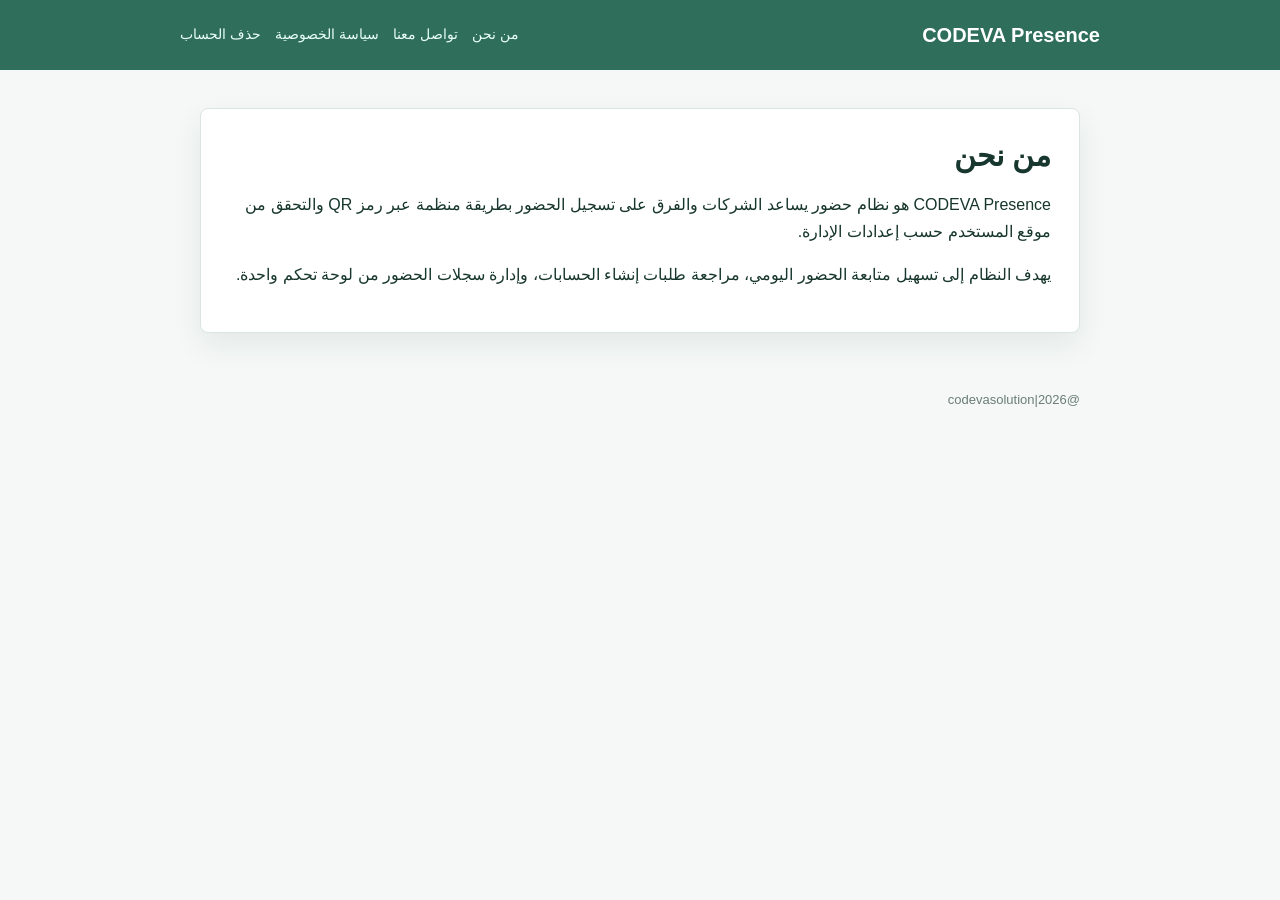
<file: static/pages/about.html>
<!doctype html>
<html lang="ar" dir="rtl">
  <head>
    <meta charset="utf-8">
    <meta name="viewport" content="width=device-width, initial-scale=1">
    <title>من نحن - CODEVA Presence</title>
    <link rel="stylesheet" href="/static/pages/site.css">
  </head>
  <body>
    <header class="topbar">
      <nav class="nav">
        <div class="brand">CODEVA Presence</div>
        <div class="links">
          <a href="/about">من نحن</a>
          <a href="/contact">تواصل معنا</a>
          <a href="/privacy">سياسة الخصوصية</a>
          <a href="/delete-account">حذف الحساب</a>
        </div>
      </nav>
    </header>

    <main class="wrap">
      <section class="panel">
        <h1>من نحن</h1>
        <p>
          CODEVA Presence هو نظام حضور يساعد الشركات والفرق على تسجيل الحضور
          بطريقة منظمة عبر رمز QR والتحقق من موقع المستخدم حسب إعدادات الإدارة.
        </p>
        <p>
          يهدف النظام إلى تسهيل متابعة الحضور اليومي، مراجعة طلبات إنشاء
          الحسابات، وإدارة سجلات الحضور من لوحة تحكم واحدة.
        </p>


      </section>
    </main>

    <footer class="footer">
     @2026|codevasolution
    </footer>
  </body>
</html>
</file>
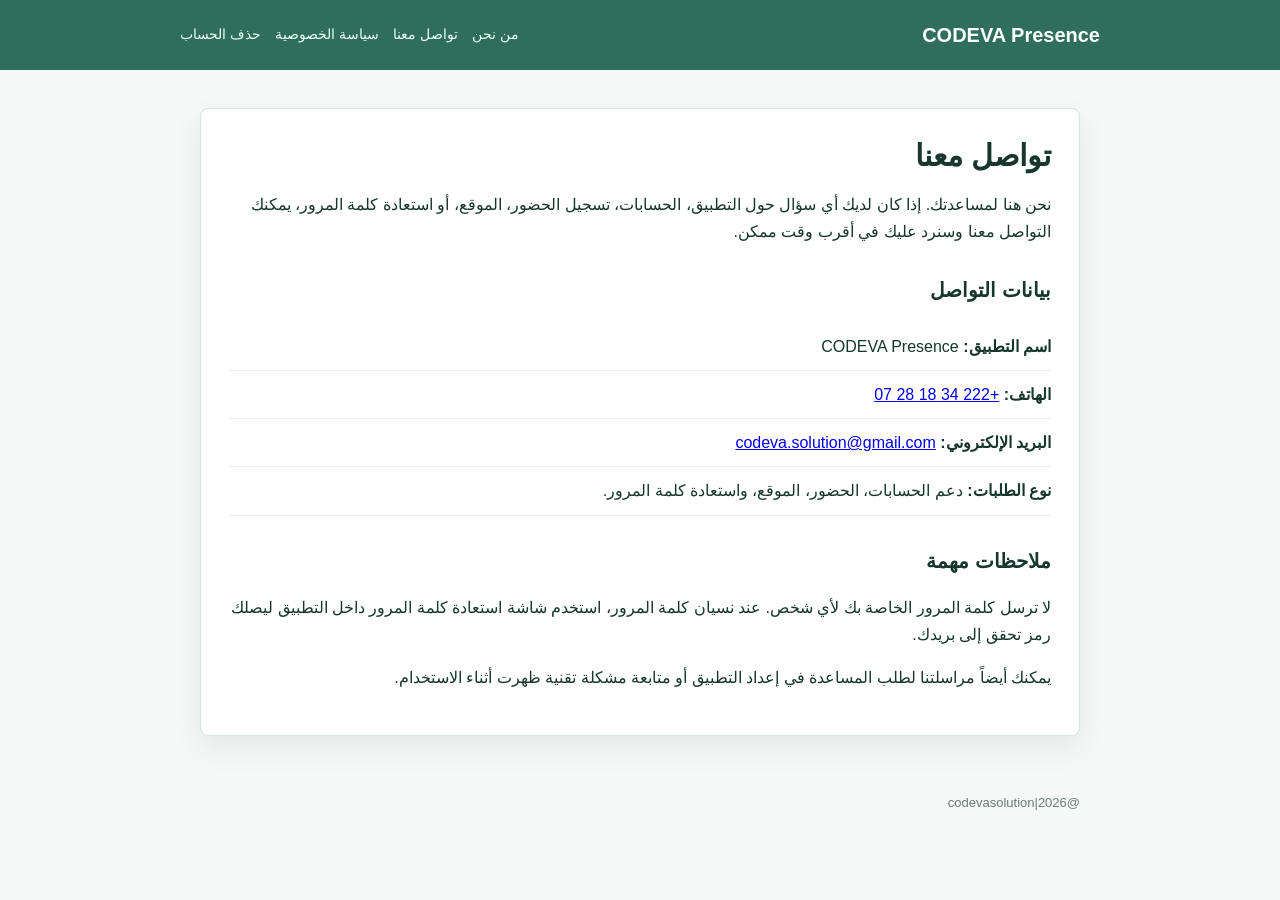
<file: static/pages/contact.html>
<!doctype html>
<html lang="ar" dir="rtl">
  <head>
    <meta charset="utf-8">
    <meta name="viewport" content="width=device-width, initial-scale=1">
    <title>تواصل معنا - CODEVA Presence</title>
    <link rel="stylesheet" href="/static/pages/site.css">
  </head>
  <body>
    <header class="topbar">
      <nav class="nav">
        <div class="brand">CODEVA Presence</div>
        <div class="links">
          <a href="/about">من نحن</a>
          <a href="/contact">تواصل معنا</a>
          <a href="/privacy">سياسة الخصوصية</a>
          <a href="/delete-account">حذف الحساب</a>
        </div>
      </nav>
    </header>

    <main class="wrap">
      <section class="panel">
        <h1>تواصل معنا</h1>
        <p>
          نحن هنا لمساعدتك. إذا كان لديك أي سؤال حول التطبيق، الحسابات،
          تسجيل الحضور، الموقع، أو استعادة كلمة المرور، يمكنك التواصل معنا
          وسنرد عليك في أقرب وقت ممكن.
        </p>

        <h2>بيانات التواصل</h2>
        <ul class="contact-list">
          <li><strong>اسم التطبيق:</strong> CODEVA Presence</li>
          <li><strong>الهاتف:</strong> <a href="tel:+22234182807">+222 34 18 28 07</a></li>
          <li><strong>البريد الإلكتروني:</strong> <a href="mailto:codeva.solution@gmail.com">codeva.solution@gmail.com</a></li>
          <li><strong>نوع الطلبات:</strong> دعم الحسابات، الحضور، الموقع، واستعادة كلمة المرور.</li>
        </ul>

        <h2>ملاحظات مهمة</h2>
        <p>
          لا ترسل كلمة المرور الخاصة بك لأي شخص. عند نسيان كلمة المرور، استخدم
          شاشة استعادة كلمة المرور داخل التطبيق ليصلك رمز تحقق إلى بريدك.
        </p>
        <p>
          يمكنك أيضاً مراسلتنا لطلب المساعدة في إعداد التطبيق أو متابعة مشكلة
          تقنية ظهرت أثناء الاستخدام.
        </p>
      </section>
    </main>

    <footer class="footer">
     @2026|codevasolution
    </footer>
  </body>
</html>
</file>
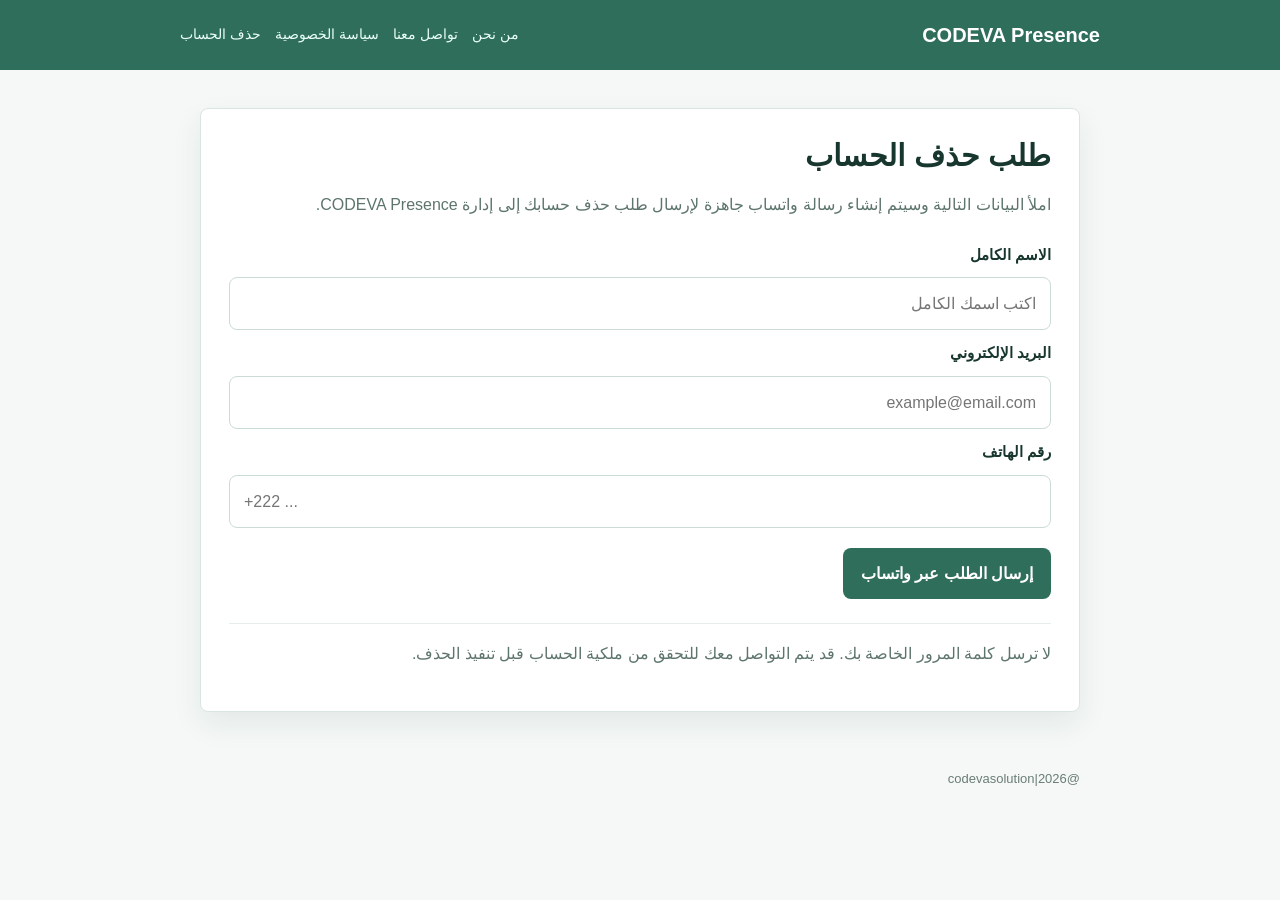
<file: static/pages/delete-account.html>
<!doctype html>
<html lang="ar" dir="rtl">
  <head>
    <meta charset="utf-8">
    <meta name="viewport" content="width=device-width, initial-scale=1">
    <title>طلب حذف الحساب - CODEVA Presence</title>
    <link rel="stylesheet" href="/static/pages/site.css">
  </head>
  <body>
    <header class="topbar">
      <nav class="nav">
        <div class="brand">CODEVA Presence</div>
        <div class="links">
          <a href="/about">من نحن</a>
          <a href="/contact">تواصل معنا</a>
          <a href="/privacy">سياسة الخصوصية</a>
          <a href="/delete-account">حذف الحساب</a>
        </div>
      </nav>
    </header>

    <main class="wrap">
      <section class="panel">
        <h1>طلب حذف الحساب</h1>
        <p class="muted">
          املأ البيانات التالية وسيتم إنشاء رسالة واتساب جاهزة لإرسال طلب حذف حسابك إلى إدارة CODEVA Presence.
        </p>

        <form id="deleteAccountForm" class="form" autocomplete="on">
          <label for="fullName">الاسم الكامل</label>
          <input id="fullName" name="fullName" type="text" placeholder="اكتب اسمك الكامل" required>

          <label for="email">البريد الإلكتروني</label>
          <input id="email" name="email" type="email" placeholder="example@email.com" required>

          <label for="phone">رقم الهاتف</label>
          <input id="phone" name="phone" type="tel" placeholder="+222 ..." required>

          <button type="submit" class="button">إرسال الطلب عبر واتساب</button>
        </form>

        <p class="note">
          لا ترسل كلمة المرور الخاصة بك. قد يتم التواصل معك للتحقق من ملكية الحساب قبل تنفيذ الحذف.
        </p>
      </section>
    </main>

    <footer class="footer">
      @2026|codevasolution
    </footer>

    <script>
      const form = document.getElementById('deleteAccountForm');
      const whatsappNumber = '22234182807';

      form.addEventListener('submit', function (event) {
        event.preventDefault();

        const fullName = document.getElementById('fullName').value.trim();
        const email = document.getElementById('email').value.trim();
        const phone = document.getElementById('phone').value.trim();

        const message = [
          'طلب حذف حساب',
          'الاسم: ' + fullName,
          'البريد الإلكتروني: ' + email,
          'رقم الهاتف: ' + phone,
          'أرغب في حذف حسابي وبياناتي من CODEVA Presence.'
        ].join('\n');

        window.open('https://wa.me/' + whatsappNumber + '?text=' + encodeURIComponent(message), '_blank');
      });
    </script>
  </body>
</html>
</file>
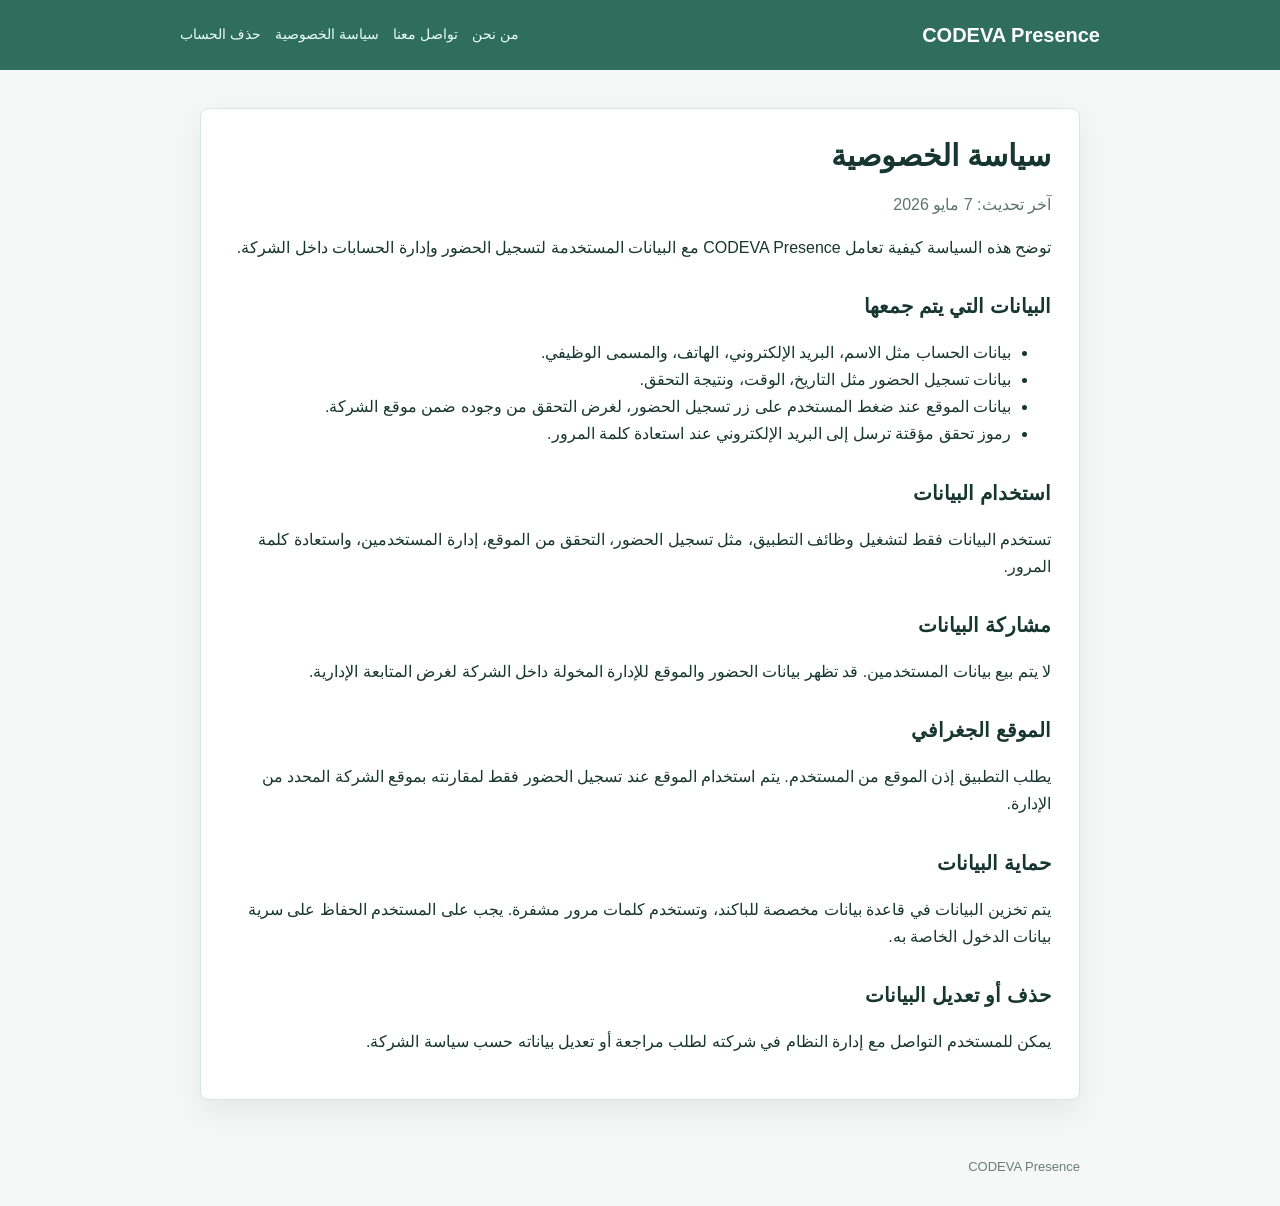
<file: static/pages/privacy.html>
<!doctype html>
<html lang="ar" dir="rtl">
  <head>
    <meta charset="utf-8">
    <meta name="viewport" content="width=device-width, initial-scale=1">
    <title>سياسة الخصوصية - CODEVA Presence</title>
    <link rel="stylesheet" href="/static/pages/site.css">
  </head>
  <body>
    <header class="topbar">
      <nav class="nav">
        <div class="brand">CODEVA Presence</div>
        <div class="links">
          <a href="/about">من نحن</a>
          <a href="/contact">تواصل معنا</a>
          <a href="/privacy">سياسة الخصوصية</a>
          <a href="/delete-account">حذف الحساب</a>
        </div>
      </nav>
    </header>

    <main class="wrap">
      <section class="panel">
        <h1>سياسة الخصوصية</h1>
        <p class="muted">آخر تحديث: 7 مايو 2026</p>

        <p>
          توضح هذه السياسة كيفية تعامل CODEVA Presence مع البيانات المستخدمة
          لتسجيل الحضور وإدارة الحسابات داخل الشركة.
        </p>

        <h2>البيانات التي يتم جمعها</h2>
        <ul>
          <li>بيانات الحساب مثل الاسم، البريد الإلكتروني، الهاتف، والمسمى الوظيفي.</li>
          <li>بيانات تسجيل الحضور مثل التاريخ، الوقت، ونتيجة التحقق.</li>
          <li>بيانات الموقع عند ضغط المستخدم على زر تسجيل الحضور، لغرض التحقق من وجوده ضمن موقع الشركة.</li>
          <li>رموز تحقق مؤقتة ترسل إلى البريد الإلكتروني عند استعادة كلمة المرور.</li>
        </ul>

        <h2>استخدام البيانات</h2>
        <p>
          تستخدم البيانات فقط لتشغيل وظائف التطبيق، مثل تسجيل الحضور، التحقق من
          الموقع، إدارة المستخدمين، واستعادة كلمة المرور.
        </p>

        <h2>مشاركة البيانات</h2>
        <p>
          لا يتم بيع بيانات المستخدمين. قد تظهر بيانات الحضور والموقع للإدارة
          المخولة داخل الشركة لغرض المتابعة الإدارية.
        </p>

        <h2>الموقع الجغرافي</h2>
        <p>
          يطلب التطبيق إذن الموقع من المستخدم. يتم استخدام الموقع عند تسجيل
          الحضور فقط لمقارنته بموقع الشركة المحدد من الإدارة.
        </p>

        <h2>حماية البيانات</h2>
        <p>
          يتم تخزين البيانات في قاعدة بيانات مخصصة للباكند، وتستخدم كلمات مرور
          مشفرة. يجب على المستخدم الحفاظ على سرية بيانات الدخول الخاصة به.
        </p>

        <h2>حذف أو تعديل البيانات</h2>
        <p>
          يمكن للمستخدم التواصل مع إدارة النظام في شركته لطلب مراجعة أو تعديل
          بياناته حسب سياسة الشركة.
        </p>
      </section>
    </main>

    <footer class="footer">
      CODEVA Presence
    </footer>
  </body>
</html>
</file>
<file: static/pages/site.css>
* {
  box-sizing: border-box;
}

body {
  margin: 0;
  font-family: Arial, Tahoma, sans-serif;
  color: #17362d;
  background: #f5f8f6;
  line-height: 1.7;
}

.topbar {
  background: #2f6e5a;
  color: #fff;
  padding: 18px 20px;
}

.nav {
  max-width: 920px;
  margin: 0 auto;
  display: flex;
  align-items: center;
  justify-content: space-between;
  gap: 16px;
}

.brand {
  font-size: 20px;
  font-weight: 700;
}

.links {
  display: flex;
  gap: 14px;
  flex-wrap: wrap;
}

.links a {
  color: #e9fff7;
  text-decoration: none;
  font-size: 14px;
}

.wrap {
  max-width: 920px;
  margin: 0 auto;
  padding: 38px 20px 56px;
}

.panel {
  background: #fff;
  border: 1px solid #d9e6df;
  border-radius: 8px;
  padding: 28px;
  box-shadow: 0 12px 30px rgba(23, 54, 45, 0.08);
}

h1 {
  margin: 0 0 14px;
  font-size: 30px;
  line-height: 1.25;
}

h2 {
  margin: 28px 0 8px;
  font-size: 20px;
}

p,
li {
  font-size: 16px;
}

.muted {
  color: #5d756d;
}

.contact-list {
  padding: 0;
  list-style: none;
}

.contact-list li {
  padding: 10px 0;
  border-bottom: 1px solid #e6eee9;
}

.form {
  display: grid;
  gap: 10px;
  margin-top: 24px;
}

.form label {
  font-size: 15px;
  font-weight: 700;
}

.form input {
  width: 100%;
  border: 1px solid #cbdcd4;
  border-radius: 8px;
  padding: 12px 14px;
  color: #17362d;
  font: inherit;
  background: #fff;
}

.form input:focus {
  border-color: #2f6e5a;
  outline: 3px solid rgba(47, 110, 90, 0.16);
}

.button {
  width: fit-content;
  border: 0;
  border-radius: 8px;
  margin-top: 10px;
  padding: 12px 18px;
  color: #fff;
  font: inherit;
  font-weight: 700;
  background: #2f6e5a;
  cursor: pointer;
}

.button:hover,
.button:focus {
  background: #245746;
}

.note {
  border-top: 1px solid #e6eee9;
  margin-top: 24px;
  padding-top: 16px;
  color: #5d756d;
}

.footer {
  max-width: 920px;
  margin: 0 auto;
  padding: 0 20px 28px;
  color: #6a7d76;
  font-size: 13px;
}

@media (max-width: 640px) {
  .nav {
    align-items: flex-start;
    flex-direction: column;
  }

  .wrap {
    padding-top: 24px;
  }

  .panel {
    padding: 22px;
  }

  h1 {
    font-size: 25px;
  }
}
</file>
